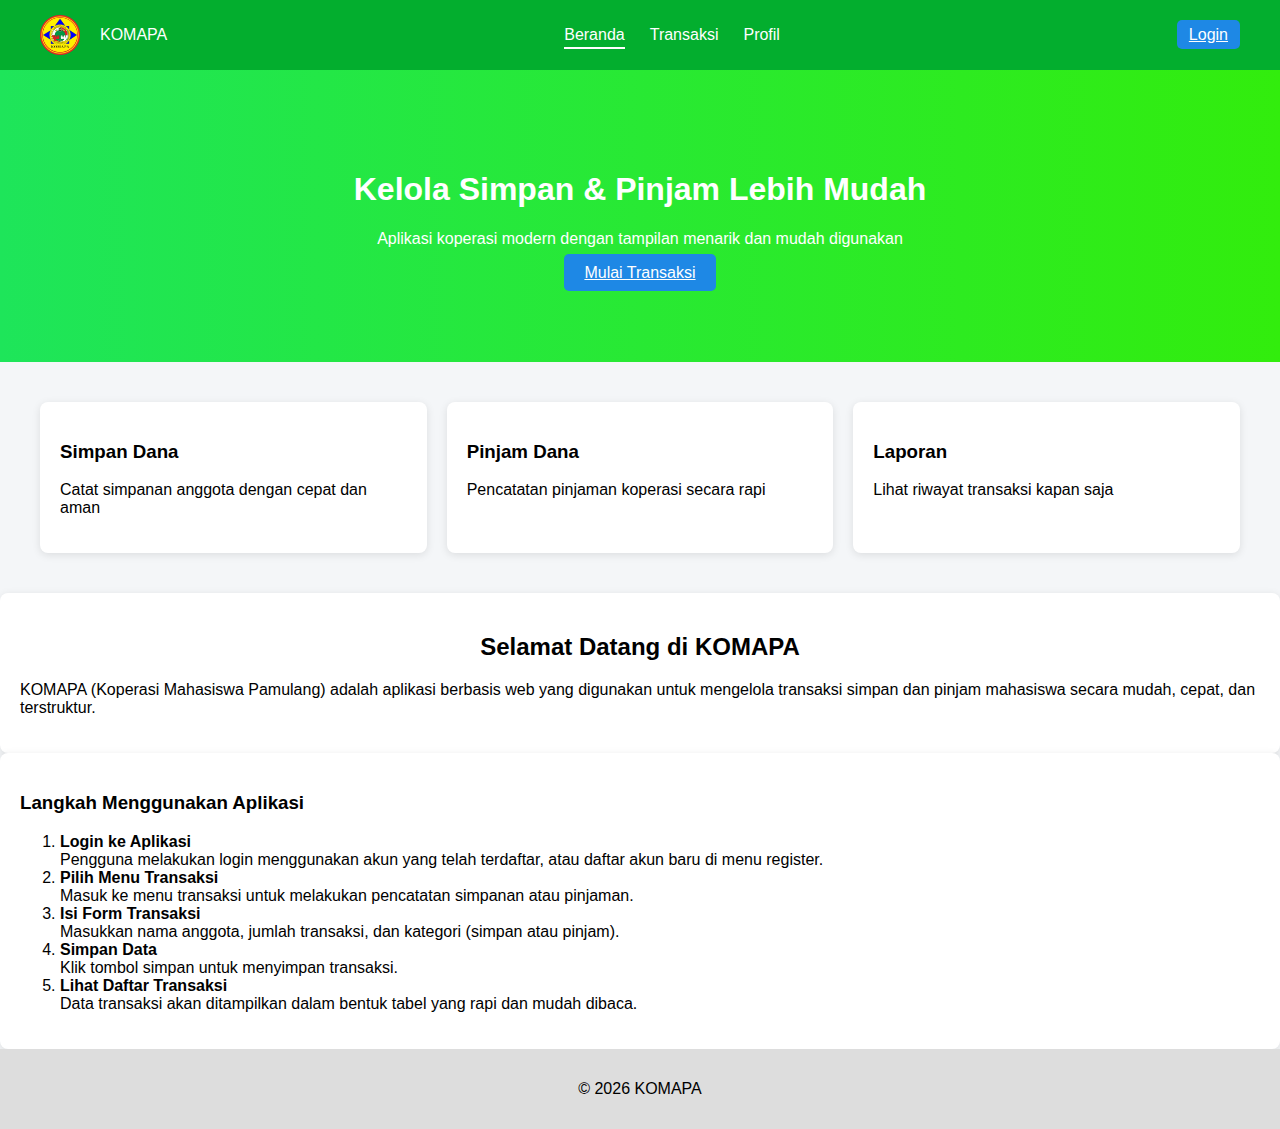
<file: index.html>
<!DOCTYPE html>
<html lang="id">
<head>
  <meta charset="UTF-8">
  <meta name="viewport" content="width=device-width, initial-scale=1.0">
  <title>KOMAPA</title>
  <link rel="stylesheet" href="style.css">
</head>
<body>

<header class="navbar">
  <!-- KIRI: LOGO -->
  <div class="logo-area">
    <img src="logo.png">
    <span>KOMAPA</span>
  </div>

  <!-- TENGAH: MENU -->
  <nav class="nav-center">
    <ul>
      <li><a class="active" href="index.html">Beranda</a></li>
      <li><a href="transaksi.html">Transaksi</a></li>
      <li><a href="profil.html">Profil</a></li>
    </ul>
  </nav>

  <!-- KANAN: LOGIN -->
  <div class="nav-right">
    <a href="login.html" class="btn">Login</a>
  </div>
</header>


<section class="hero">
  <h1>Kelola Simpan & Pinjam Lebih Mudah</h1>
  <p>Aplikasi koperasi modern dengan tampilan menarik dan mudah digunakan</p>
  <a href="transaksi.html" class="btn-primary">Mulai Transaksi</a>
</section>

<section class="cards">
  <div class="card">
    <h3>Simpan Dana</h3>
    <p>Catat simpanan anggota dengan cepat dan aman</p>
  </div>
  <div class="card">
    <h3>Pinjam Dana</h3>
    <p>Pencatatan pinjaman koperasi secara rapi</p>
  </div>
  <div class="card">
    <h3>Laporan</h3>
    <p>Lihat riwayat transaksi kapan saja</p>
  </div>
</section>

<main class="content">
  <section class="card">
    <h2>Selamat Datang di KOMAPA</h2>
    <p>
      KOMAPA (Koperasi Mahasiswa Pamulang) adalah aplikasi berbasis web
      yang digunakan untuk mengelola transaksi simpan dan pinjam
      mahasiswa secara mudah, cepat, dan terstruktur.
    </p>
  </section>

  <section class="card">
    <h3>Langkah Menggunakan Aplikasi</h3>
    <ol>
      <li>
        <strong>Login ke Aplikasi</strong><br>
        Pengguna melakukan login menggunakan akun yang telah terdaftar, atau daftar akun baru di menu register.
      </li>
      <li>
        <strong>Pilih Menu Transaksi</strong><br>
        Masuk ke menu transaksi untuk melakukan pencatatan simpanan atau pinjaman.
      </li>
      <li>
        <strong>Isi Form Transaksi</strong><br>
        Masukkan nama anggota, jumlah transaksi, dan kategori (simpan atau pinjam).
      </li>
      <li>
        <strong>Simpan Data</strong><br>
        Klik tombol simpan untuk menyimpan transaksi.
      </li>
      <li>
        <strong>Lihat Daftar Transaksi</strong><br>
        Data transaksi akan ditampilkan dalam bentuk tabel yang rapi dan mudah dibaca.
      </li>
    </ol>
  </section>
</main>

<footer>
  <p>© 2026 KOMAPA</p>
</footer>

</body>
</html>
</file>
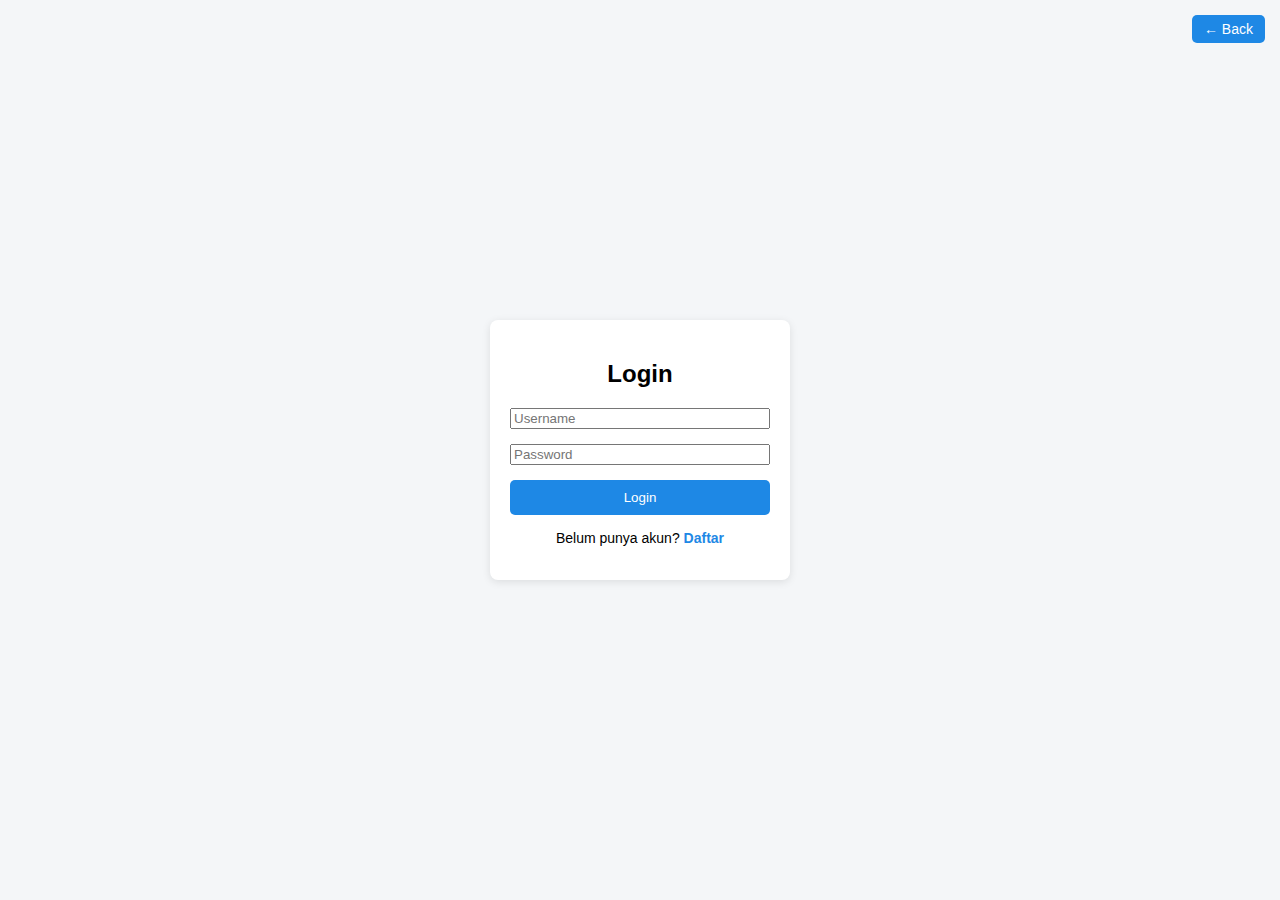
<file: login.html>
<!DOCTYPE html>
<html lang="id">
<head>
  <meta charset="UTF-8">
  <meta name="viewport" content="width=device-width, initial-scale=1.0">
  <title>Login</title>
  <link rel="stylesheet" href="style.css">
</head>
<body>

<section class="login-page">
  <div class="card login-card">

    <a href="index.html" class="btn-primary btn-back-top">
      ← Back
    </a>
    <h2>Login</h2>

    <input type="text" placeholder="Username">
    <input type="password" placeholder="Password">

    <button class="btn-primary">Login</button>

    <!-- LINK DAFTAR -->
    <p class="daftar-text">
      Belum punya akun?
      <a href="register.html">Daftar</a>
    </p>
  </div>
</section>


</body>
</html>
</file>
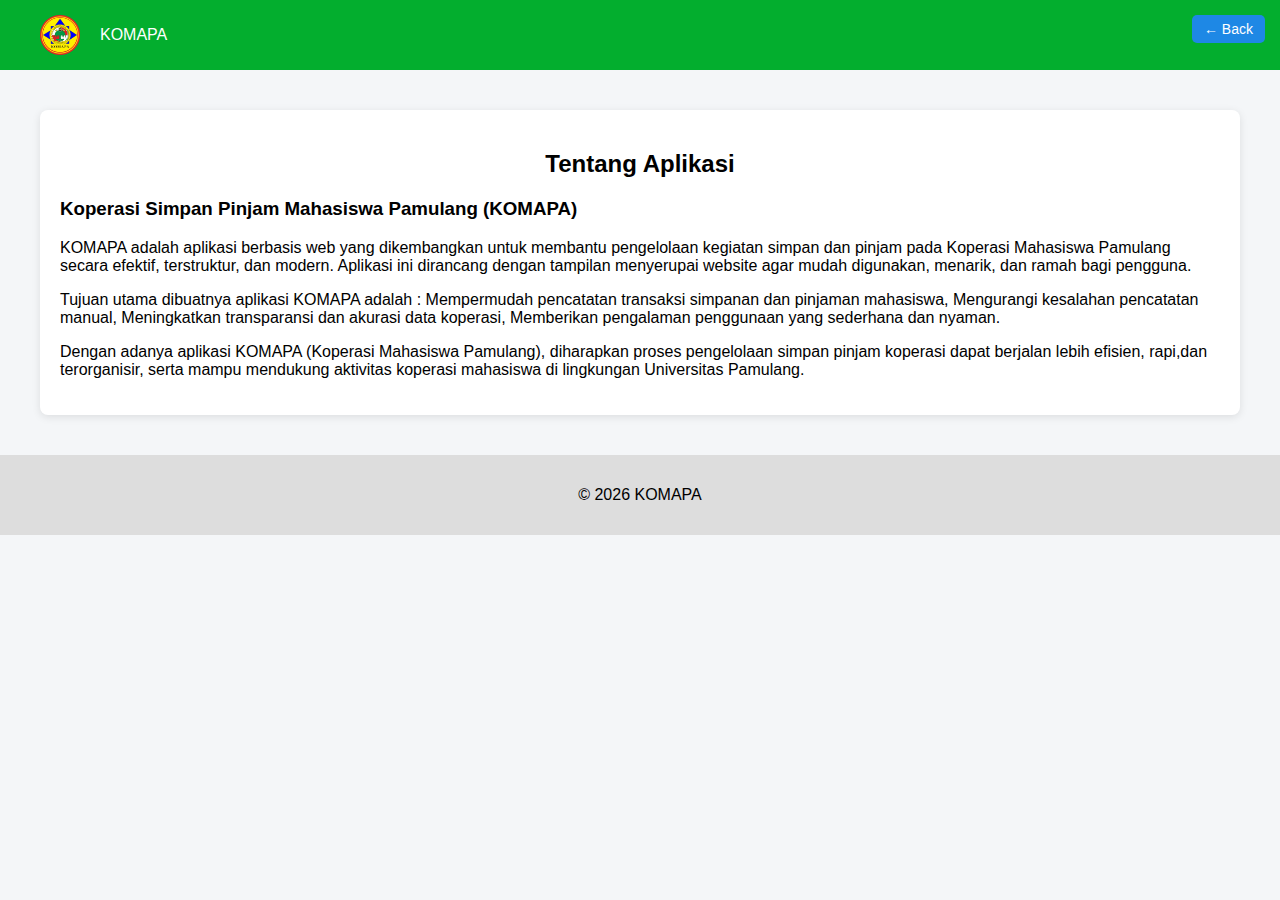
<file: profil.html>
<!DOCTYPE html>
<html lang="id">
<head>
  <meta charset="UTF-8">
  <meta name="viewport" content="width=device-width, initial-scale=1.0">
  <title>Profil</title>
  <link rel="stylesheet" href="style.css">
</head>
<body>

<header class="navbar">
  <div class="logo-area">
    <img src="logo.png">
    <span>KOMAPA</span>
  </div>
</header>

<section class="container">
  <div class="card">
     <a href="index.html" class="btn-primary btn-back-top">
      ← Back
    </a>
    <h2>Tentang Aplikasi</h2>
    
    <h3>Koperasi Simpan Pinjam Mahasiswa Pamulang (KOMAPA)</h3>
    <p>
KOMAPA adalah aplikasi berbasis web yang dikembangkan untuk membantu pengelolaan kegiatan simpan dan pinjam
pada Koperasi Mahasiswa Pamulang secara efektif, terstruktur, dan modern. Aplikasi ini dirancang
dengan tampilan menyerupai website agar mudah digunakan, menarik, dan ramah bagi pengguna.
    </p>
    <p>
Tujuan utama dibuatnya aplikasi KOMAPA adalah :
Mempermudah pencatatan transaksi simpanan dan pinjaman mahasiswa, 
Mengurangi kesalahan pencatatan manual, 
Meningkatkan transparansi dan akurasi data koperasi, 
Memberikan pengalaman penggunaan yang sederhana dan nyaman.
    </p>
    <p>
Dengan adanya aplikasi KOMAPA (Koperasi Mahasiswa Pamulang), diharapkan proses pengelolaan
simpan pinjam koperasi dapat berjalan lebih efisien, rapi,dan terorganisir,
serta mampu mendukung aktivitas koperasi mahasiswa di lingkungan Universitas Pamulang.
    </p>
  </div>
</section>

<footer>
  <p>© 2026 KOMAPA</p>
</footer>

</body>
</html>
</file>
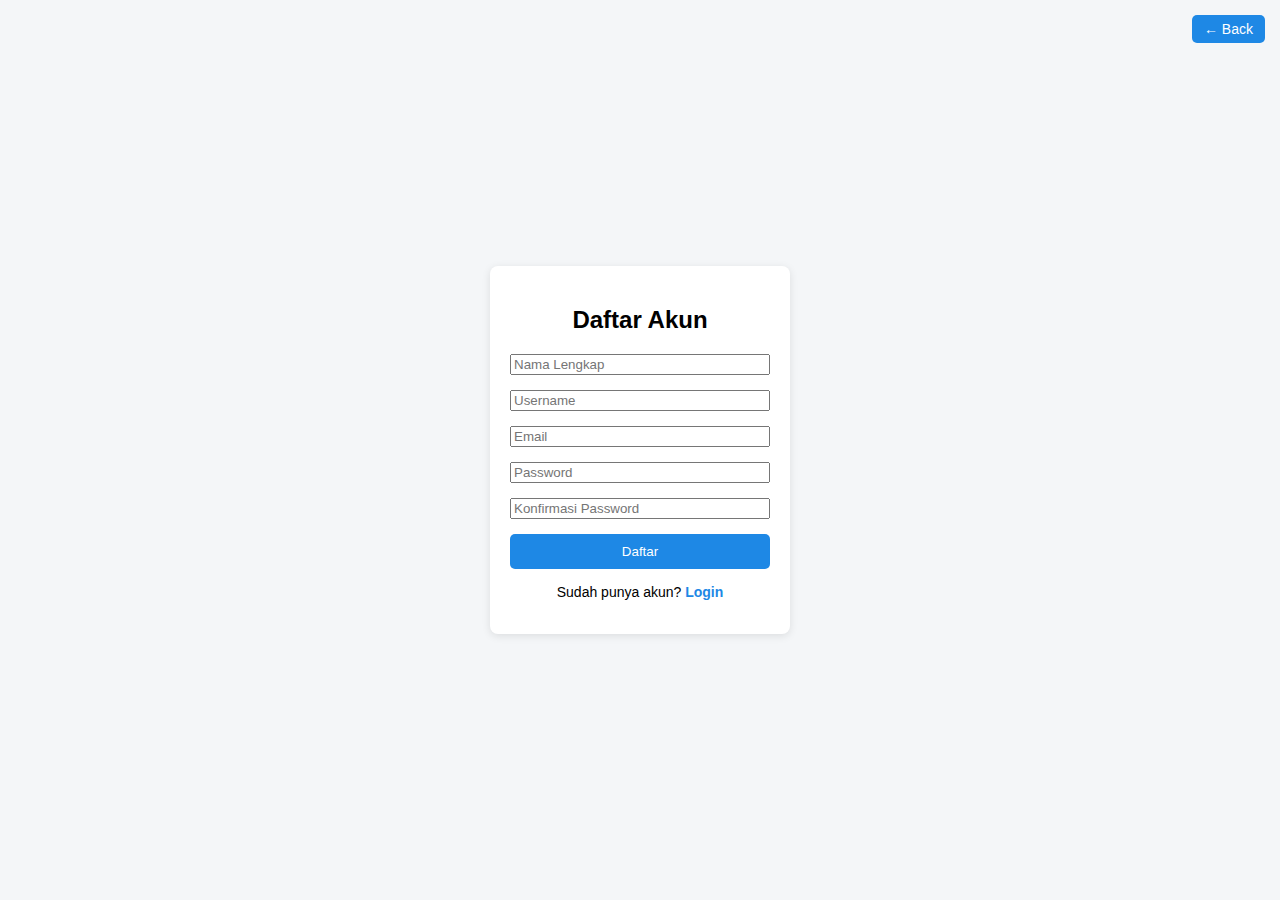
<file: register.html>
<!DOCTYPE html>
<html lang="id">
<head>
  <meta charset="UTF-8">
  <meta name="viewport" content="width=device-width, initial-scale=1.0">
  <title>Daftar Akun | KOMAPA</title>
  <link rel="stylesheet" href="style.css">
</head>
<body>

<section class="login-page">
  <div class="card login-card">

    <a href="index.html" class="btn-primary btn-back-top">
      ← Back
    </a>
    <h2>Daftar Akun</h2>

    <input type="text" placeholder="Nama Lengkap">
    <input type="text" placeholder="Username">
    <input type="email" placeholder="Email">
    <input type="password" placeholder="Password">
    <input type="password" placeholder="Konfirmasi Password">

    <button class="btn-primary">Daftar</button>

    <!-- LINK KEMBALI KE LOGIN -->
    <p class="daftar-text">
      Sudah punya akun?
      <a href="login.html">Login</a>
    </p>

  </div>
</section>

</body>
</html>
</file>
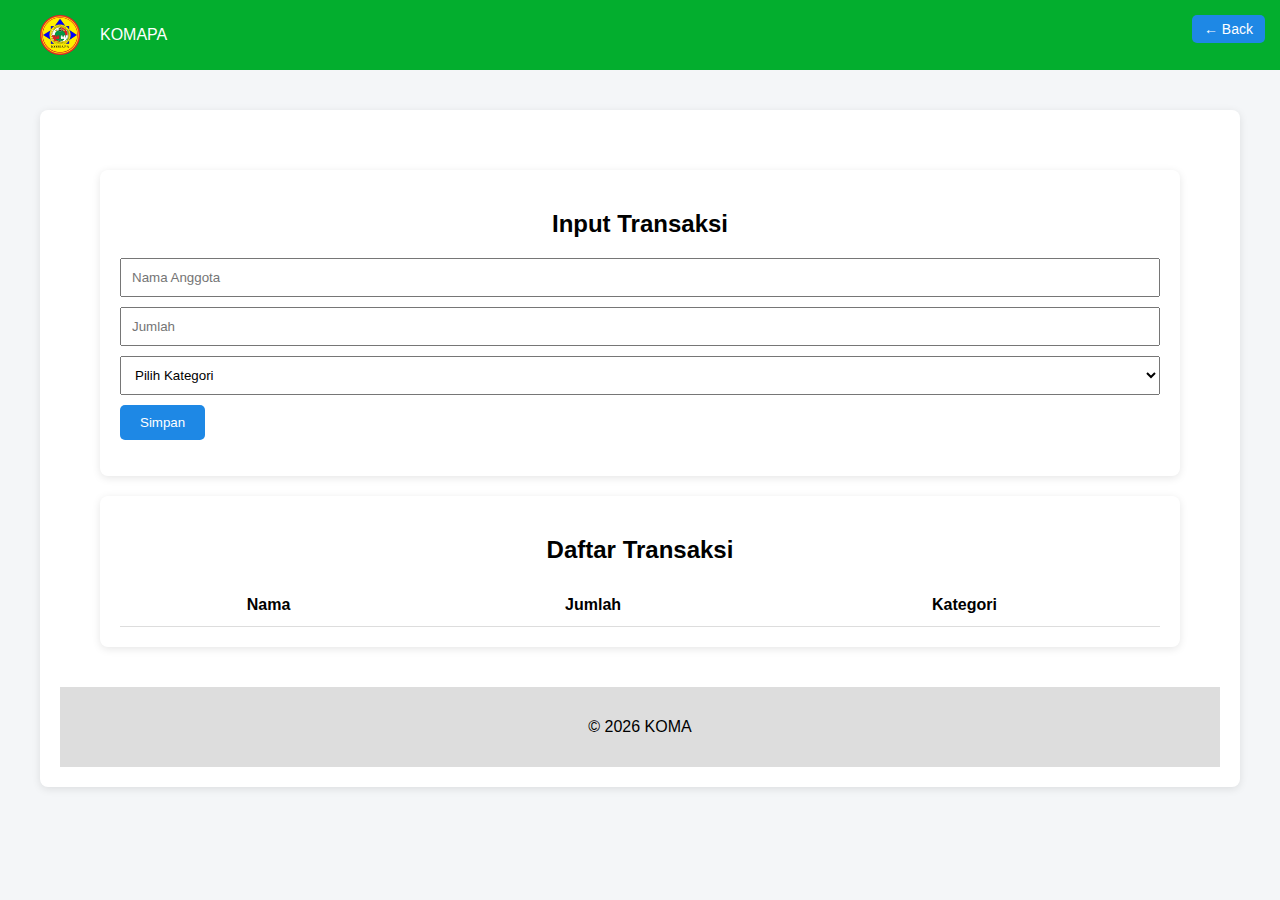
<file: transaksi.html>
<!DOCTYPE html>
<html lang="id">
<head>
  <meta charset="UTF-8">
  <meta name="viewport" content="width=device-width, initial-scale=1.0">
  <title>Transaksi</title>
  <link rel="stylesheet" href="style.css">
</head>
<body>

<header class="navbar">
  <div class="logo-area">
    <img src="logo.png">
    <span>KOMAPA</span>
  </div>
</header>

<section class="container">
  <div class="card">
     <a href="index.html" class="btn-primary btn-back-top">
      ← Back
    </a>


<main class="container">
  <div class="card form-card">
    <h2>Input Transaksi</h2>
    <form id="formTransaksi">
      <input type="text" id="nama" placeholder="Nama Anggota">
      <input type="number" id="jumlah" placeholder="Jumlah">
      <select id="kategori">
        <option value="">Pilih Kategori</option>
        <option>Simpan</option>
        <option>Pinjam</option>
      </select>
      <button class="btn-primary">Simpan</button>
      <p id="error"></p>
    </form>
  </div>

  <div class="card">
    <h2>Daftar Transaksi</h2>
    <table>
      <tr>
        <th>Nama</th>
        <th>Jumlah</th>
        <th>Kategori</th>
      </tr>
      <tbody id="tabelTransaksi"></tbody>
    </table>
  </div>
</main>

<footer>
  <p>© 2026 KOMA</p>
</footer>

<script src="script.js"></script>
</body>
</html>
</file>
<file: style.css>
* {
  box-sizing: border-box;
  font-family: Arial, sans-serif;
}

body {
  margin: 0;
  background: #f4f6f8;
}

.navbar {
  display: grid;
  grid-template-columns: auto 1fr auto;
  align-items: center;
  padding: 15px 40px;
  background: #03ae2e;
  color: white;
}

.logo-area {
  display: flex;
  align-items: center;
  gap: 20px;
}

.logo-area img {
  width: 40px;
}

.nav-center ul {
  display: flex;
  justify-content: center;
  gap: 25px;
  list-style: none;
  padding: 0;
  margin: 0;
}

.nav-center a {
  color: white;
  text-decoration: none;
  font-weight: 500;
}

.nav-center a.active {
  border-bottom: 2px solid white;
  padding-bottom: 4px;
}

.nav-right {
  text-align: right;
}

.btn {
  background:#1e88e5;
  color: white;
  padding: 6px 12px;
  border-radius: 5px;
}

.btn-back {
  display: inline-block;
  margin-top: 20px;
  text-decoration: none;
}

.hero {
  text-align: center;
  padding: 80px 20px;
  background: linear-gradient(to right, #1ee55a, #32ed0d);
  color: white;
}

.btn-primary {
  background:#1e88e5;
  color: white;
  border: none;
  padding: 10px 20px;
  border-radius: 5px;
  cursor: pointer;
}
.card h2 {
  text-align: center;
}
.cards {
  display: grid;
  grid-template-columns: repeat(auto-fit, minmax(200px,1fr));
  gap: 20px;
  padding: 40px;
}

.card {
  background: white;
  padding: 20px;
  border-radius: 8px;
  box-shadow: 0 2px 8px rgba(0,0,0,0.1);
}

.container {
  padding: 40px;
  display: grid;
  gap: 20px;
}

form input, select {
  width: 100%;
  padding: 10px;
  margin-bottom: 10px;
}

table {
  width: 100%;
  border-collapse: collapse;
}

th, td {
  padding: 10px;
  border-bottom: 1px solid #ddd;
}

.login-page {
  display: flex;
  height: 100vh;
  justify-content: center;
  align-items: center;
}

.login-card {
  width: 300px;
}

.login-card input,
.login-card button {
  width: 100%;
  display: block;
  margin-bottom: 15px;
}

.card-login {
  position: relative;
}

.btn-back-top {
  position: absolute;
  top: 15px;
  right: 15px;
  font-size: 14px;
  padding: 6px 12px;
  text-decoration: none;
}

.daftar-text {
  text-align: center;
  margin-top: 15px;
  font-size: 14px;
}

.daftar-text a {
  color: #1e88e5;
  text-decoration: none;
  font-weight: bold;
}

.daftar-text a:hover {
  text-decoration: underline;
}

.card-profil {
  position: relative;
}

.btn-back-top {
  position: absolute;
  top: 15px;
  right: 15px;
  font-size: 14px;
  padding: 6px 12px;
  text-decoration: none;
}


.card-register {
  position: relative;
}

.btn-back-top {
  position: absolute;
  top: 15px;
  right: 15px;
  font-size: 14px;
  padding: 6px 12px;
  text-decoration: none;
}

table {
  width: 100%;
  border-collapse: collapse;
}

th, td {
  padding: 12px;
  border-bottom: 1px solid #ddd;
}

/* Header tabel */
th {
  text-align: center;
}

/* Kolom Nama (kolom 1) rata kiri */
td:first-child {
  text-align: center;
}

/* Kolom Jumlah & Kategori rata tengah */
td:nth-child(2),
td:nth-child(3) {
  text-align: center;
}

footer {
  background: #ddd;
  text-align: center;
  padding: 15px;
}

/* TABLET */
@media (max-width: 900px) {
  .navbar {
    padding: 15px 20px;
  }

  .cards {
    grid-template-columns: repeat(2, 1fr);
  }

  .container {
    padding: 20px;
  }
}

/* MOBILE */
@media (max-width: 600px) {
  /* Navbar */
  .navbar {
    grid-template-columns: 1fr;
    text-align: center;
    gap: 10px;
  }

  .logo-area {
    justify-content: center;
  }

  .nav-center ul {
    flex-direction: column;
    gap: 10px;
  }

  .nav-right {
    text-align: center;
  }

  /* Konten */
  .cards {
    grid-template-columns: 1fr;
  }

  .card {
    padding: 15px;
  }

  /* Tabel transaksi */
  table {
    font-size: 14px;
  }

  /* Footer */
  footer {
    font-size: 14px;
    padding: 10px;
  }
}
</file>
